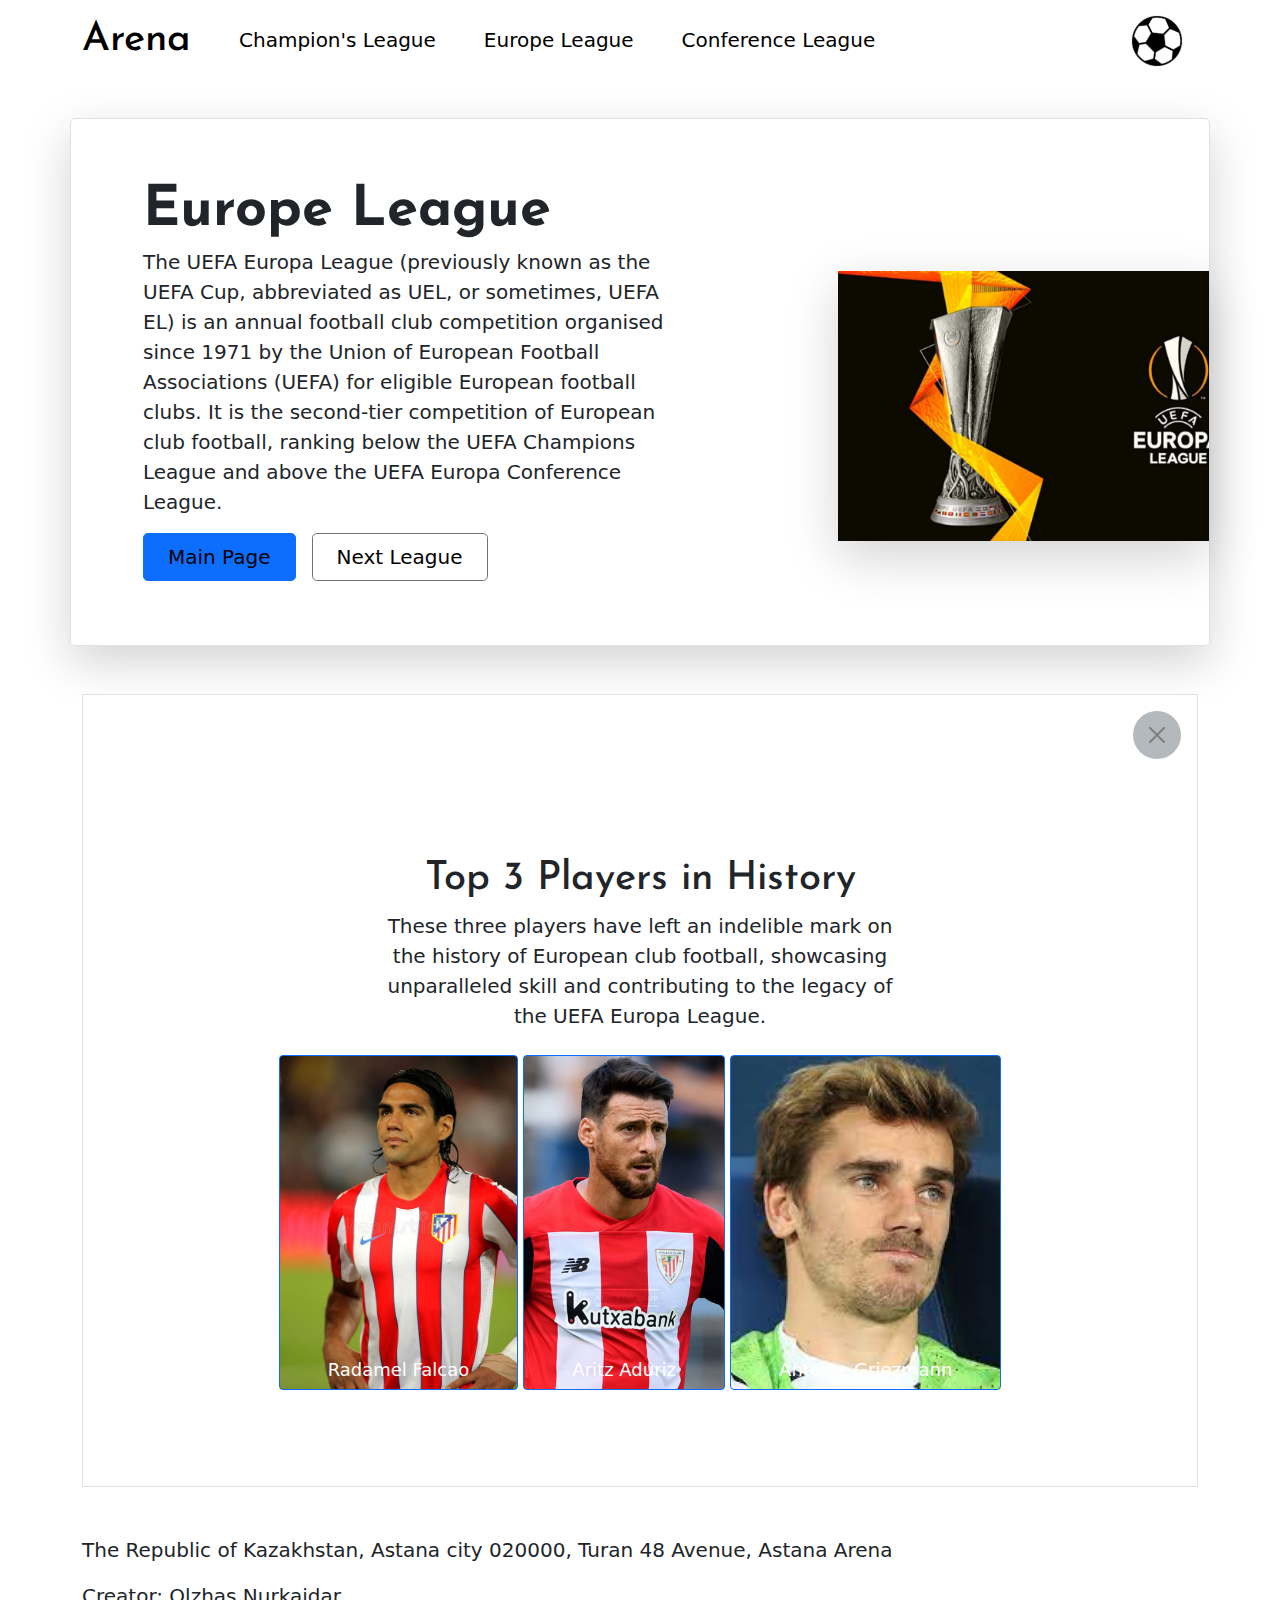
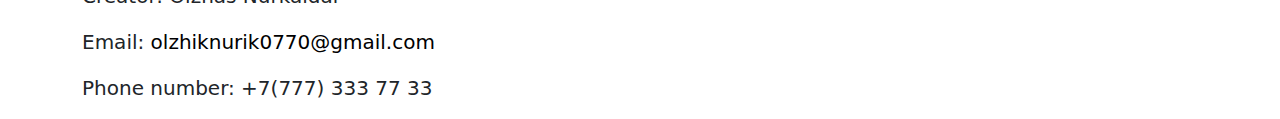
<file: page2.html>
<!DOCTYPE html>
<html lang="en">
<head>
	<meta charset="UTF-8">
	<meta name="viewport" content="width=device-width, initial-scale=1.0">
	<link rel="stylesheet" href="./css/style.css">
	<link rel="stylesheet" href="./css/bootstrap.min.css">
	<title>Football tournaments</title>
	<style>
		#falcaoBtn {
		  background-image: url('img/radamel.jpg');
		  background-size: cover; /* Updated to cover to ensure the same size */

		}
	
		#adurizBtn {
		  background-image: url('img/artiz.jpg');
		  background-size: cover; /* Updated to cover to ensure the same size */

		}
	
		#griezmannBtn {
		  background-image: url('img/antonie.jpg');
		  background-size: cover; /* Updated to cover to ensure the same size */

		}
	
		.player-btn {
      background-repeat: no-repeat;
      background-position: center center;
      padding-top: 300px; /* Adjust as needed based on the desired button size */
      font-size: 18px; /* Adjust as needed based on the desired font size */
    }
	  </style>
</head>
<body>
	<main>
		<nav id="navbar" class="navbar fixed-top">
			<div class="container-xl">
				<div class="d-flex align-items-center">
					<h1 class="m-0"><a href="./index.html">Arena</a></h1>
					<div class="dropdown ms-3 d-md-none">
						<button class="btn btn-secondary dropdown-toggle" type="button" data-bs-toggle="dropdown" aria-expanded="false">
							☰
						</button>
						<ul class="dropdown-menu">
							<li><a class="dropdown-item" href="./page1.html">Champion's League</a></li>
							<li><a class="dropdown-item" href="./page2.html">Europe League</a></li>
							<li><a class="dropdown-item" href="./page3.html">Conference League</a></li>
						</ul>
					</div>
					<a class="navbar-brand d-none d-md-inline mx-5" href="./page1.html">Champion's League</a>
					<a class="navbar-brand d-none d-md-inline me-5" href="./page2.html">Europe League</a>
					<a class="navbar-brand d-none d-md-inline" href="./page3.html">Conference League</a>
					
				</div>
				<a class="navbar-brand d-inline-block" href="./index.html" id="playSoundLink">
					<img id="icon" src="./img/logo.png" width="50" height="50" class="d-inline-block align-text-top">
				  </a>	
			</div>
		</nav>
		<div class="empty"></div>
	</main>

	<audio id="myAudio">
		<source src="videos/sound.mp3" type="audio/mp3">
		Your browser does not support the audio element.
	</audio>

	<script>
		$(document).ready(function() {
		  // Add a click event listener to the link
		  $("#playSoundLink").on("click", function() {
			// Play the audio
			$("#myAudio")[0].play();
			return false; // Prevent the link from navigating to a new page
		  });
		});
	</script>

	<div class="container my-5">
		<div class="row p-4 pb-0 pe-lg-0 pt-lg-5 align-items-center rounded-3 border shadow-lg">
		  <div class="col-lg-7 p-3 p-lg-5 pt-lg-3">
			<h1 class="display-4 fw-bold lh-1 text-body-emphasis">Europe League</h1>
			<p class="lead">The UEFA Europa League (previously known as the UEFA Cup, abbreviated as UEL, or sometimes, UEFA EL) is an annual football club competition organised since 1971 by the Union of European Football Associations (UEFA) for eligible European football clubs. It is the second-tier competition of European club football, ranking below the UEFA Champions League and above the UEFA Europa Conference League.</p>
			<div class="d-grid gap-2 d-md-flex justify-content-md-start mb-4 mb-lg-3">
				<button type="button" class="btn btn-primary btn-lg px-4 me-md-2"><a href="index.html" style="text-decoration: none;;">Main Page</a></button>
				<button type="button" class="btn btn-outline-secondary btn-lg px-4"><a href="page3.html" style="text-decoration: none;">Next League</a></button>
			</div>
		  </div>
		  <div class="col-lg-4 offset-lg-1 p-0 overflow-hidden shadow-lg">
			  <img class="rounded-lg-3" src="img/europe_league.jpeg" alt="" width="500">
		  </div>
		</div>
	</div>


	<div class="container my-5">
		<div class="position-relative p-5 text-center bg-body border border-dashed rounded-5">
		  <button type="button" class="position-absolute top-0 end-0 p-3 m-3 btn-close bg-secondary bg-opacity-10 rounded-pill" aria-label="Close"></button>
		  <svg class="bi mt-5 mb-3" width="48" height="48"><use xlink:href="#check2-circle"></use></svg>
		  <h1 class="text-body-emphasis">Top 3 Players in History</h1>
		  <p class="col-lg-6 mx-auto mb-4">
			These three players have left an indelible mark on the history of European club football, showcasing unparalleled skill and contributing to the legacy of the UEFA Europa League.
		  </p>
	
		  <!-- Buttons for Players -->
		  <button id="falcaoBtn" class="btn btn-primary px-5 mb-5 player-btn" type="button" data-toggle="modal" data-target="#falcaoModal">
			Radamel Falcao
		  </button>
	
		  <button id="adurizBtn" class="btn btn-primary px-5 mb-5 player-btn" type="button" data-toggle="modal" data-target="#adurizModal">
			Aritz Aduriz
		  </button>
	
		  <button id="griezmannBtn" class="btn btn-primary px-5 mb-5 player-btn" type="button" data-toggle="modal" data-target="#griezmannModal">
			Antoine Griezmann
		  </button>
		</div>
	  </div>
	

	 <!-- Radamel Falcao Modal -->
	 <div class="modal fade" id="falcaoModal" tabindex="-1" role="dialog" aria-labelledby="falcaoModalLabel" aria-hidden="true">
		<div class="modal-dialog" role="document">
		  <div class="modal-content">
			<div class="modal-header">
			  <h5 class="modal-title" id="falcaoModalLabel">Radamel Falcao</h5>
			  <button type="button" class="close" data-dismiss="modal" aria-label="Close">
				<span aria-hidden="true">&times;</span>
			  </button>
			</div>
			<div class="modal-body">
			  <!-- Add content for Radamel Falcao modal -->
			  Radamel Falcao gained prominence during his time with FC Porto when he played a crucial role in leading the team to victory in the 2010-2011 UEFA Europa League. He scored a remarkable 17 goals in the competition, setting a new record for the most goals in a single Europa League campaign.
			</div>
		  </div>
		</div>
	  </div>
	
	  <!-- Aritz Aduriz Modal -->
	  <div class="modal fade" id="adurizModal" tabindex="-1" role="dialog" aria-labelledby="adurizModalLabel" aria-hidden="true">
		<div class="modal-dialog" role="document">
		  <div class="modal-content">
			<div class="modal-header">
			  <h5 class="modal-title" id="adurizModalLabel">Aritz Aduriz</h5>
			  <button type="button" class="close" data-dismiss="modal" aria-label="Close">
				<span aria-hidden="true">&times;</span>
			  </button>
			</div>
			<div class="modal-body">
			  <!-- Add content for Aritz Aduriz modal -->
			  Aritz Aduriz had a significant impact on Athletic Bilbao, particularly in the Europa League. He played a key role in Athletic Bilbao's run to the final of the 2011-2012 Europa League, where they were runners-up to Atlético Madrid. Aduriz is known for his goal-scoring prowess and his ability to deliver in crucial moments.
			</div>
		  </div>
		</div>
	  </div>
	
	  <!-- Antoine Griezmann Modal -->
	  <div class="modal fade" id="griezmannModal" tabindex="-1" role="dialog" aria-labelledby="adurizModalLabel" aria-hidden="true">
		<div class="modal-dialog" role="document">
		  <div class="modal-content">
			<div class="modal-header">
				<h5 class="modal-title" id="griezmannModalLabel">Antoine Griezmann</h5>
				<button type="button" class="close" data-dismiss="modal" aria-label="Close">
				<span aria-hidden="true">&times;</span>
			  </button>
			</div>
			<div class="modal-body">
			  <!-- Add content for Aritz Aduriz modal -->
			  Antoine Griezmann rose to prominence during his time with Real Sociedad and later became a key player for Atlético Madrid. He played a crucial role in helping Atlético Madrid reach the final of the 2017-2018 UEFA Europa League, where they defeated Marseille. Griezmann's performances in the competition showcased his skill, versatility, and ability to make a difference in decisive moments.
			</div>
		  </div>
		</div>
	  </div>

	<script src="./js/bootstrap.bundle.min.js"></script>
	<script src="./js/jquery-3.7.1.min.js"></script>
	<script src="js/script.js"></script>
	<script src="https://code.jquery.com/jquery-3.6.4.min.js"></script>
	<script src="https://cdn.jsdelivr.net/npm/@popperjs/core@2.11.6/dist/umd/popper.min.js"></script>
	<script src="https://maxcdn.bootstrapcdn.com/bootstrap/4.0.0/js/bootstrap.min.js"></script>
  

	<footer>
		<div class="container-xl">
			<p>The Republic of Kazakhstan, Astana city 020000, Turan 48 Avenue, Astana Arena</p>
			<p>Creator: Olzhas Nurkaidar</p>
			<p>Email: <a href="mailto:olzhiknurik0770@gmail.com">olzhiknurik0770@gmail.com</a></p>
			<p>Phone number: +7(777) 333 77 33</p>
		</div>
	</footer>
</body>
</html>
</file>
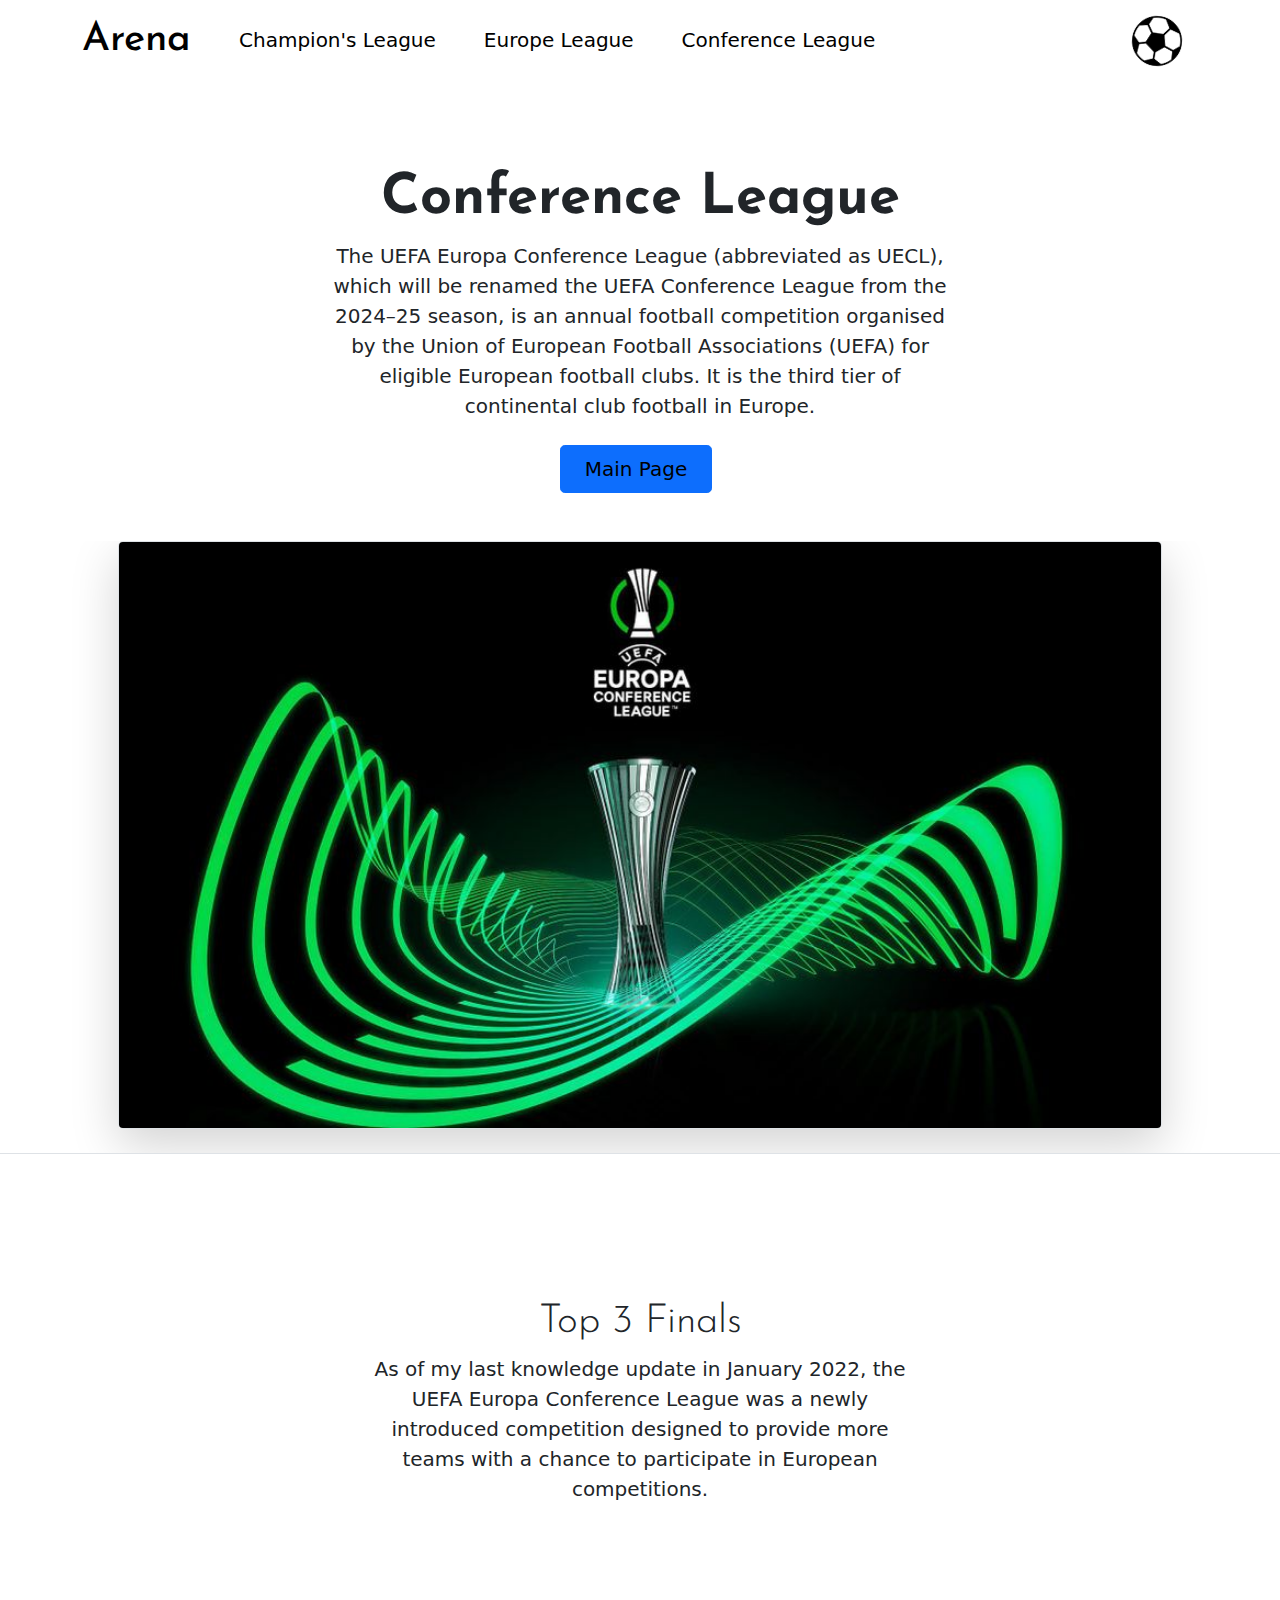
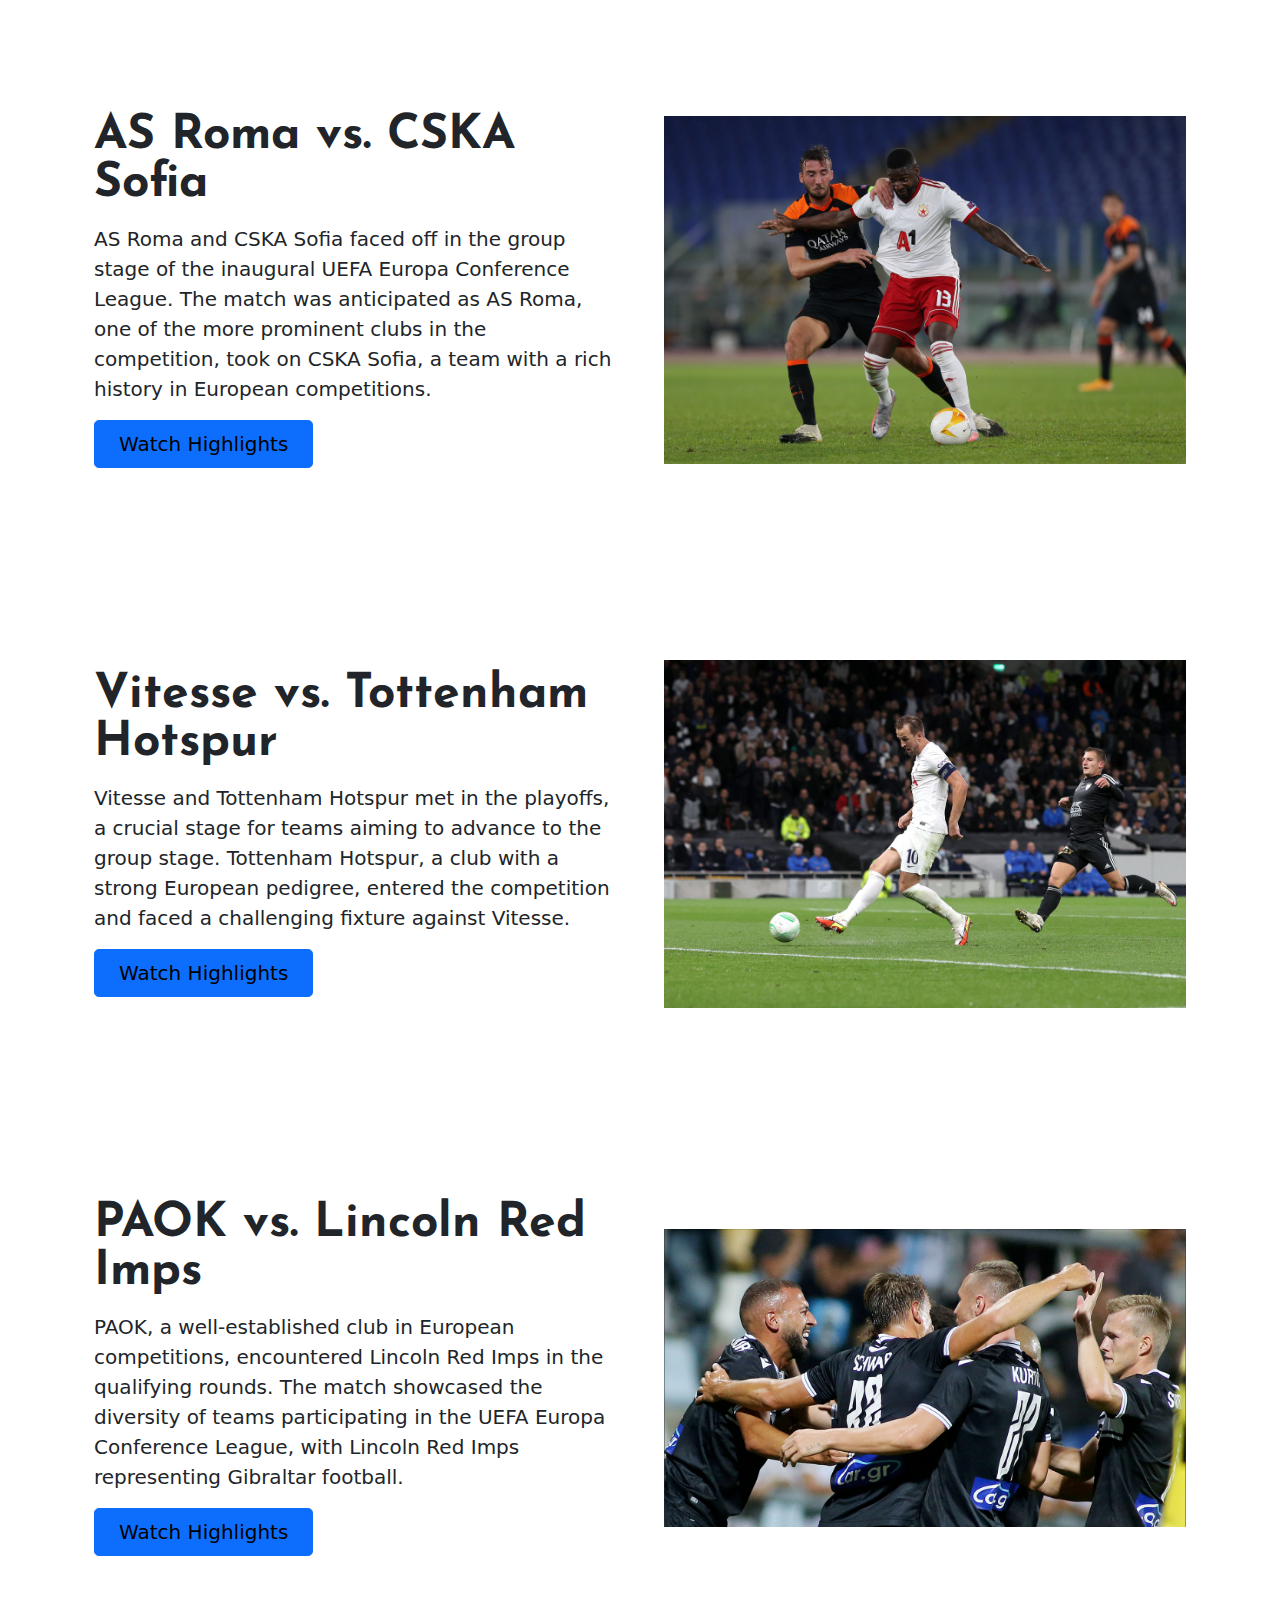
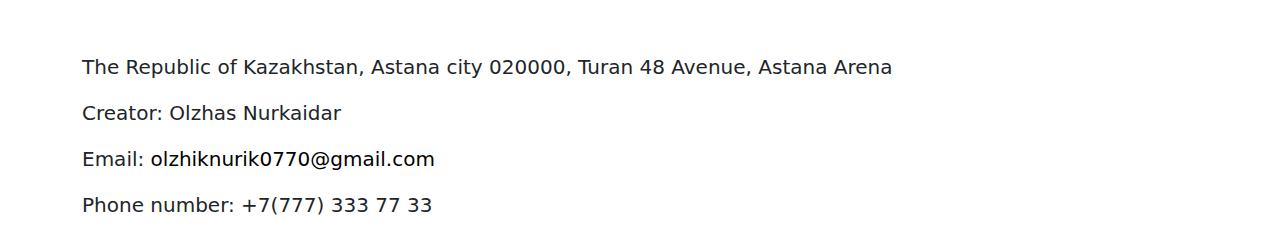
<file: page3.html>
<!DOCTYPE html>
<html lang="en">
<head>
	<meta charset="UTF-8">
	<meta name="viewport" content="width=device-width, initial-scale=1.0">
	<link rel="stylesheet" href="./css/style.css">
	<link rel="stylesheet" href="./css/bootstrap.min.css">
	<title>Football tournaments</title>
</head>
<body>
	<main>
		<nav id="navbar" class="navbar fixed-top">
			<div class="container-xl">
				<div class="d-flex align-items-center">
					<h1 class="m-0"><a href="./index.html">Arena</a></h1>
					<div class="dropdown ms-3 d-md-none">
						<button class="btn btn-secondary dropdown-toggle" type="button" data-bs-toggle="dropdown" aria-expanded="false">
							☰
						</button>
						<ul class="dropdown-menu">
							<li><a class="dropdown-item" href="./page1.html">Champion's League</a></li>
							<li><a class="dropdown-item" href="./page2.html">Europe League</a></li>
							<li><a class="dropdown-item" href="./page3.html">Conference League</a></li>
						</ul>
					</div>
					<a class="navbar-brand d-none d-md-inline mx-5" href="./page1.html">Champion's League</a>
					<a class="navbar-brand d-none d-md-inline me-5" href="./page2.html">Europe League</a>
					<a class="navbar-brand d-none d-md-inline" href="./page3.html">Conference League</a>
				</div>
				<a class="navbar-brand d-inline-block" href="./index.html" id="playSoundLink">
					<img id="icon" src="./img/logo.png" width="50" height="50" class="d-inline-block align-text-top">
				  </a>	
			</div>
		</nav>
		<div class="empty"></div>
	</main>
	<audio id="myAudio">
		<source src="videos/sound.mp3" type="audio/mp3">
		Your browser does not support the audio element.
	</audio>

	<script>
		$(document).ready(function() {
		  // Add a click event listener to the link
		  $("#playSoundLink").on("click", function() {
			// Play the audio
			$("#myAudio")[0].play();
			return false; // Prevent the link from navigating to a new page
		  });
		});
	</script>

	<div class="px-4 pt-5 my-5 text-center border-bottom">
		<h1 class="display-4 fw-bold text-body-emphasis">Conference League</h1>
		<div class="col-lg-6 mx-auto">
		  <p class="lead mb-4">The UEFA Europa Conference League (abbreviated as UECL), which will be renamed the UEFA Conference League from the 2024–25 season, is an annual football competition organised by the Union of European Football Associations (UEFA) for eligible European football clubs. It is the third tier of continental club football in Europe.</p>
		  <div class="d-grid gap-2 d-sm-flex justify-content-sm-center mb-5">
			<button type="button" class="btn btn-primary btn-lg px-4 me-md-2"><a href="index.html" style="text-decoration: none;">Main Page</a></button>
		  </div>
		</div>
		<div class="overflow-hidden" style="max-height: 80vh;">
		  <div class="container px-5">
			<img src="img/conf_league.jpg" class="img-fluid border rounded-3 shadow-lg mb-4" alt="Example image" width="1100" height="500" loading="lazy">
		  </div>
		</div>
	</div>
 
	<section class="py-5 text-center container">
		<div class="row py-lg-5">
		  <div class="col-lg-6 col-md-8 mx-auto">
			<h1 class="fw-light">Top 3 Finals</h1>
			<p class="lead text-body-secondary">As of my last knowledge update in January 2022, the UEFA Europa Conference League was a newly introduced competition designed to provide more teams with a chance to participate in European competitions.</p>
		  </div>
		</div>
	</section>

	<div class="container col-xxl-8 px-4 py-5">
		<div class="row flex-lg-row-reverse align-items-center g-5 py-5">
		  <div class="col-10 col-sm-8 col-lg-6">
			<img src="img/first.jpg" class="d-block mx-lg-auto img-fluid" alt="AS Roma vs. CSKA Sofia" width="700" height="500" loading="lazy">
		  </div>
		  <div class="col-lg-6">
			<h1 class="display-5 fw-bold text-body-emphasis lh-1 mb-3">AS Roma vs. CSKA Sofia</h1>
			<p class="lead">AS Roma and CSKA Sofia faced off in the group stage of the inaugural UEFA Europa Conference League. The match was anticipated as AS Roma, one of the more prominent clubs in the competition, took on CSKA Sofia, a team with a rich history in European competitions.</p>
			<div class="d-grid gap-2 d-md-flex justify-content-md-start">
				<a href="https://www.youtube.com/watch?v=mzy05Gs0Vcw&pp=ygUWQVMgUm9tYSB2cy4gQ1NLQSBTb2ZpYQ%3D%3D" class="btn btn-primary btn-lg px-4 me-md-2">Watch Highlights</a>			  
			</div>
		  </div>
		</div>
	  </div>
	  
	  <div class="container col-xxl-8 px-4 py-5">
		<div class="row flex-lg-row-reverse align-items-center g-5 py-5">
		  <div class="col-10 col-sm-8 col-lg-6">
			<img src="img/second.jpg" class="d-block mx-lg-auto img-fluid" alt="Vitesse vs. Tottenham Hotspur" width="700" height="500" loading="lazy">
		  </div>
		  <div class="col-lg-6">
			<h1 class="display-5 fw-bold text-body-emphasis lh-1 mb-3">Vitesse vs. Tottenham Hotspur</h1>
			<p class="lead">Vitesse and Tottenham Hotspur met in the playoffs, a crucial stage for teams aiming to advance to the group stage. Tottenham Hotspur, a club with a strong European pedigree, entered the competition and faced a challenging fixture against Vitesse.</p>
			<div class="d-grid gap-2 d-md-flex justify-content-md-start">
				<a href="https://www.youtube.com/watch?v=Q5w_3n8iScQ&pp=ygUdVml0ZXNzZSB2cy4gVG90dGVuaGFtIEhvdHNwdXI%3D" class="btn btn-primary btn-lg px-4 me-md-2">Watch Highlights</a>			
			</div>
		  </div>
		</div>
	  </div>
	  
	  <div class="container col-xxl-8 px-4 py-5">
		<div class="row flex-lg-row-reverse align-items-center g-5 py-5">
		  <div class="col-10 col-sm-8 col-lg-6">
			<img src="img/third.png" class="d-block mx-lg-auto img-fluid" alt="PAOK vs. Lincoln Red Imps" width="700" height="500" loading="lazy">
		  </div>
		  <div class="col-lg-6">
			<h1 class="display-5 fw-bold text-body-emphasis lh-1 mb-3">PAOK vs. Lincoln Red Imps</h1>
			<p class="lead">PAOK, a well-established club in European competitions, encountered Lincoln Red Imps in the qualifying rounds. The match showcased the diversity of teams participating in the UEFA Europa Conference League, with Lincoln Red Imps representing Gibraltar football.</p>
			<div class="d-grid gap-2 d-md-flex justify-content-md-start">
				<a href="https://www.youtube.com/watch?v=ebewWkGvqAc&pp=ygUZUEFPSyB2cy4gTGluY29sbiBSZWQgSW1wcw%3D%3D" class="btn btn-primary btn-lg px-4 me-md-2">Watch Highlights</a>			
			</div>
		  </div>
		</div>
	  </div>
	  
  
	<script src="./js/bootstrap.bundle.min.js"></script>
	<script src="./js/jquery-3.7.1.min.js"></script>
	<script src="js/script.js"></script>

	<footer>
		<div class="container-xl">
			<p>The Republic of Kazakhstan, Astana city 020000, Turan 48 Avenue, Astana Arena</p>
			<p>Creator: Olzhas Nurkaidar</p>
			<p>Email: <a href="mailto:olzhiknurik0770@gmail.com">olzhiknurik0770@gmail.com</a></p>
			<p>Phone number: +7(777) 333 77 33</p>
		</div>
	</footer>
</body>
</html>
</file>
<file: css/style.css>
@font-face {
	font-family: josefin;
	src: url(../fonts/JosefinSans-VariableFont_wght.ttf);
}
.empty{
	height: 70px;
}
main {
	overflow: hidden;
}
.shortWidth{
	max-width: 1000px;
	margin: 0 auto;
}
#navbar{
	background-color: #fff;
}
h1,h2,h3{
	font-family: josefin;
}
p{
	font-size: 20px;
}
a{
	color: #000 !important;
	text-decoration: none !important;
}
</file>
